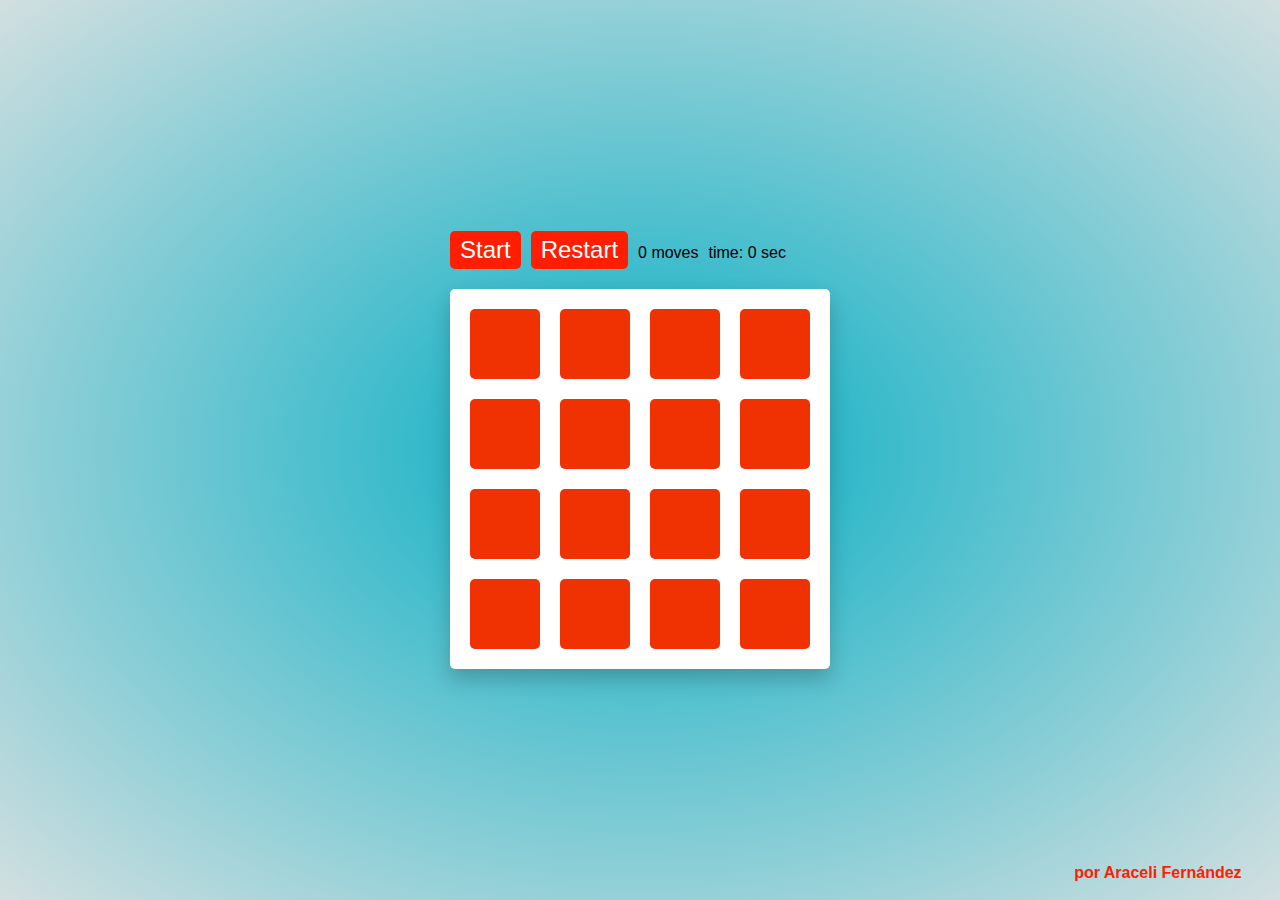
<file: index.html>
<!DOCTYPE html>
<html lang="en">
<head>
    <meta charset="UTF-8">
    <meta http-equiv="X-UA-Compatible" content="IE=edge">
    <meta name="viewport" content="width=device-width, initial-scale=1.0">
    <title>Memotest</title>
    <link rel="icon" size="16x16 32x32 48x48 64x64" type="image/png" href="icon-fav.png">
    <link rel="stylesheet" href=".\assets\memoestilos.css">
    
</head>
<body>
    <div class="game">
        <div class="controls">
            <button id="start">
                Start
            </button>
            <button id="restart">
                Restart
            </button>
            <div class="moves">
                0 moves
            </div>
            <div class="timer">
                time: 0 sec
            </div>
        </div>     
        <div class="board-container">
            <div class="board" data-dimension="4">
            </div>
            <div class="win">
            You win!
            </div>
        </div>
    </div>
    <p><strong>por Araceli Fernández</strong></p>
    <script src=".\assets\memo.js"></script>
</body>

</html>
</file>
